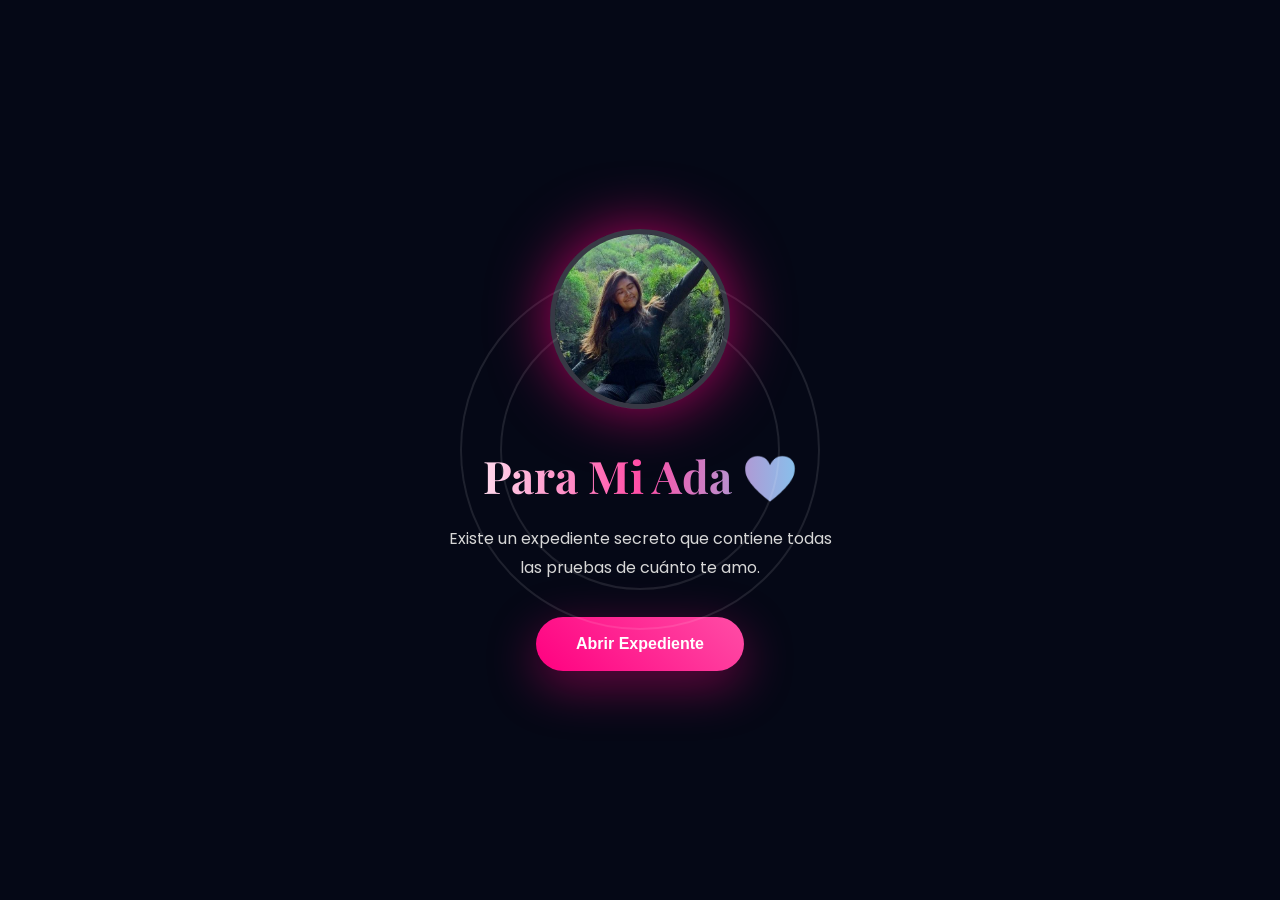
<file: index.html>
<!DOCTYPE html>
<html lang="es">
<head>
  <meta charset="UTF-8" />
  <meta name="viewport" content="width=device-width, initial-scale=1.0" />
  <title>Expediente del Amor</title>

  <link rel="preconnect" href="https://fonts.googleapis.com">
  <link rel="preconnect" href="https://fonts.gstatic.com" crossorigin>
  <link href="https://fonts.googleapis.com/css2?family=Poppins:wght@300;400;500;600;700&family=Playfair+Display:wght@700&display=swap" rel="stylesheet">

  <link rel="stylesheet" href="css/styles.css" />
</head>
<body>

  <div class="hearts-container" id="heartsContainer"></div>
  <div class="flowers-container" id="flowersContainer"></div>
  <canvas id="fireworks"></canvas>

  <div class="particles" id="particles"></div>

  <div class="intro-screen" id="introScreen">

    <div class="intro-content">

      <div class="intro-ring"></div>
      <div class="intro-ring2"></div>

      <img
        src="assets/img/adaprincipal.jpeg"
        class="intro-photo"
        alt="Ada"
      >

      <h2 class="intro-title">Para Mi Ada ❤️</h2>

      <p class="intro-text">
        Existe un expediente secreto que contiene todas las pruebas de cuánto te amo.
      </p>

      <button type="button" class="enter-btn" onclick="openExperience()">
        Abrir Expediente
      </button>

    </div>

  </div>

  <main id="mainContent" style="display:none;">

    <header>

      <div>

        <div class="badge">
          Expediente Clasificado • Caso #LOVE_FOREVER 10-05-2026
        </div>

        <h1>
          <span id="typingText"></span>
        </h1>

        <p class="subtitle">
          Entre códigos, sueños, juicios y proyectos...
          llegaste a convertirte en la persona más especial de mi vida.
        </p>

        <div class="countdown">

          <div class="count-box">
            <h3 id="days">00</h3>
            <span>Días</span>
          </div>

          <div class="count-box">
            <h3 id="hours">00</h3>
            <span>Horas</span>
          </div>

          <div class="count-box">
            <h3 id="minutes">00</h3>
            <span>Min</span>
          </div>

          <div class="count-box">
            <h3 id="seconds">00</h3>
            <span>Seg</span>
          </div>

        </div>

        <p id="countdownMessage" class="countdown-msg" hidden></p>

        <div class="btns">

          <button type="button" class="btn btn-primary" onclick="scrollToSection('historia')">
            Nuestra Historia
          </button>

          <button type="button" class="btn btn-secondary" onclick="showMessage()">
            Abrir Evidencia
          </button>

          <a href="adas.html" class="btn btn-secondary btn-link">
            AdaTok ✨
          </a>

        </div>

      </div>

    </header>

    <section id="historia">

      <h2 class="title">Nuestra Historia</h2>

      <p class="desc">
        Cada momento contigo se convirtió en una prueba más de que el amor verdadero sí existe.
      </p>

      <div class="glass timeline">

        <div class="timeline-item reveal">
          <div class="time">Inicio</div>
          <h3>El primer mensaje</h3>
          <p>Lo que parecía algo normal terminó cambiando mi vida.</p>
        </div>

        <div class="timeline-item reveal">
          <div class="time">Después</div>
          <h3>Las desveladas</h3>
          <p>Tú estudiando leyes y yo programando, pero siempre juntos.</p>
        </div>
        <div class="timeline-item reveal">
          <div class="time">A veces</div>
          <h3>Los malentendidos</h3>
          <p>
            No todo siempre fue perfecto, hubo momentos difíciles y malentendidos,
            pero incluso en esos días jamás dejé de quererte.
          </p>
        </div>

        <div class="timeline-item reveal">
          <div class="time">Siempre</div>
          <h3>Elegirte a ti</h3>
          <p>
            Aunque discutamos o pensemos diferente algunas veces, mi corazón sigue
            eligiéndote a ti una y otra vez ❤️
          </p>
        </div>

        <div class="timeline-item reveal">
          <div class="time">Ahora</div>
          <h3>Mi persona favorita</h3>
          <p>Tú siempre serás mi lugar seguro ❤️</p>
        </div>

      </div>

    </section>

    <section>

      <h2 class="title">Galería de Fotos</h2>

      <p class="desc">
        Aquí viven algunos de mis recuerdos favoritos contigo.
      </p>

      <div class="gallery">
        <img src="assets/img/ada1.png" alt="Recuerdo 1">
        <img src="assets/img/ada2.png" alt="Recuerdo 2">
        <img src="assets/img/ada3.png" alt="Recuerdo 3">
        <img src="assets/img/image.png" alt="Recuerdo 4">
      </div>

    </section>

    <section id="juego-corazones">

      <h2 class="title">Atrapa corazones Mi vida ❤️</h2>

      <p class="desc">
        En <strong>30 segundos</strong>, mueve la canasta con el mouse o el dedo y atrapa todos los corazones que puedas.
        Al terminar verás cuántos recolectaste para reclamar tu premio.
      </p>

      <div class="glass reveal">

        <div class="heart-game-hud">
          <span>Tiempo: <span id="gameTimeLeft">30</span> s</span>
          <span>Corazones: <span id="gameScore">0</span></span>
        </div>

        <div class="heart-game-area" id="heartGameArea">
          <div class="heart-catcher" id="heartCatcher"></div>
        </div>

        <div class="btns" style="margin-top:18px;">
          <button type="button" class="btn btn-primary" id="startHeartGame">
            Comenzar juego
          </button>
        </div>

      </div>

    </section>

    <section id="ruleta-comida" class="food-wheel-section">

      <h2 class="title">Ruleta de comida 🍽️</h2>

      <p class="desc">
        Gira la ruleta y descubre qué antojo le toca hoy invitarle.
      </p>

      <div class="glass reveal">

        <div class="food-wheel-wrap">

          <div class="food-pointer" aria-hidden="true"></div>

          <div class="food-wheel" id="foodWheel">
            <div class="food-wheel-inner" id="foodWheelInner">¡Gira la ruleta!</div>
          </div>

        </div>

        <div class="food-spin-row">
          <button type="button" class="btn btn-primary" id="spinFoodBtn">
            Girar ruleta
          </button>
        </div>

        <p class="food-result" id="foodResult">
          Pique, Salchipapa, Kindong, Silpancho, Sopa de maní, Hamburguesa, Ramen o Comida sorpresa… ¿cuál saldrá?
        </p>

      </div>

    </section>
<section>

  <h2 class="title">Nuestro Video</h2>

  <p class="desc">
    Un espacio para guardar recuerdos especiales ❤️
  </p>

  <div class="video-box reveal">

    <iframe
      width="100%"
      height="500"
      src="https://www.youtube.com/embed/PqucPcpNiIA"
      title="YouTube video player"
      frameborder="0"
      allow="accelerometer; autoplay; clipboard-write; encrypted-media; gyroscope; picture-in-picture; web-share"
      allowfullscreen>
    </iframe>

  </div>

</section>

    <section>

      <h2 class="title">¿Por Qué Eres Especial?</h2>

      <div class="cards">

        <div class="card reveal">
          <div class="icon">⚖️</div>
          <h3>Inteligente</h3>
          <p>Tu forma de pensar me inspira cada día.</p>
        </div>

        <div class="card reveal">
          <div class="icon">💻</div>
          <h3>Mi Motivación</h3>
          <p>Tú haces que incluso los días difíciles valgan la pena.</p>
        </div>

        <div class="card reveal">
          <div class="icon">❤️</div>
          <h3>Inolvidable</h3>
          <p>No existe algoritmo capaz de calcular cuánto significas para mí.</p>
        </div>

      </div>

    </section>

    <!-- <section>

      <div class="love-chat reveal">

        <h2 class="title">Chat del Amor IA ❤️</h2>

        <div class="chat-message">
          👩‍⚖️ Ada: ¿Por qué me amas?
        </div>

        <div class="chat-message">
          👨‍💻 Tú: Porque incluso en mis peores días, tú haces que todo tenga sentido.
        </div>

        <div class="chat-message">
          🤖 IA del Amor: Compatibilidad detectada: 100% ❤️
        </div>

      </div>

    </section> -->

    <section>

      <div class="glass reveal">

        <h2 class="title">Carta Digital</h2>

        <p class="letter">
          Hoy no solo cumple años una futura gran abogada...
          también cumple años la mujer que logró cambiar mi vida.
          <br><br>
          Gracias por cada sonrisa, cada consejo y cada momento.
          <br><br>
          Feliz cumpleaños mi amor ❤️
        </p>

      </div>

    </section>

    <section>

      <div class="quote reveal">
        “Después de analizar todas las pruebas,
        el tribunal del corazón ha determinado que
        <span class="highlight">eres el amor de mi vida.</span>”
      </div>

      <p class="music-intro reveal">Nuestra canción ❤️ — reproduce el video para escucharla.</p>

      <div class="youtube-box reveal">
        <iframe
          src="https://www.youtube.com/embed/7XPmRUp_Yf4"
          title="YouTube video player"
          allow="accelerometer; autoplay; clipboard-write; encrypted-media; gyroscope; picture-in-picture; web-share"
          allowfullscreen
        ></iframe>
      </div>

    </section>

    <footer>

      <div class="final-box reveal">

        <h2>Veredicto Final</h2>

        <p>
          Declarada culpable de robarse mi corazón para siempre ❤️
        </p>

      </div>

    </footer>

  </main>

  <div class="game-overlay" id="heartGameOverlay" role="dialog" aria-modal="true" aria-labelledby="overlayHeartTitle">

    <div class="game-overlay-card">

      <h3 id="overlayHeartTitle">¡Tiempo cumplido!</h3>

      <p>
        Recolectaste <strong><span id="overlayHeartScore">0</span></strong> corazones.
        Enseña este resultado para reclamar tu premio ❤️🎁
      </p>

      <button type="button" class="btn btn-primary" id="closeHeartOverlay">
        Cerrar
      </button>

    </div>

  </div>

  <div class="evidence-overlay" id="evidenceOverlay" role="dialog" aria-modal="true" aria-labelledby="evidenceModalTitle">

    <div class="evidence-overlay-backdrop" id="evidenceOverlayBackdrop" tabindex="-1" aria-hidden="true"></div>

    <div class="evidence-overlay-panel" role="document">

      <div class="evidence-overlay-inner">

        <div class="evidence-overlay-seal" aria-hidden="true">⚖️</div>

        <h2 id="evidenceModalTitle">Expediente abierto</h2>

        <p class="evidence-overlay-lead">
          ⚖️ Expediente abierto exitosamente. Todas las pruebas han sido revisadas con el corazón.
        </p>

        <p class="evidence-overlay-verdict">
          Resultado final: ella es el amor de tu vida ❤️
        </p>

        <button type="button" class="btn btn-primary" id="closeEvidenceModal">
          Entendido ❤️
        </button>

      </div>

    </div>

  </div>

  <script src="js/main.js" defer></script>

</body>
</html>
</file>
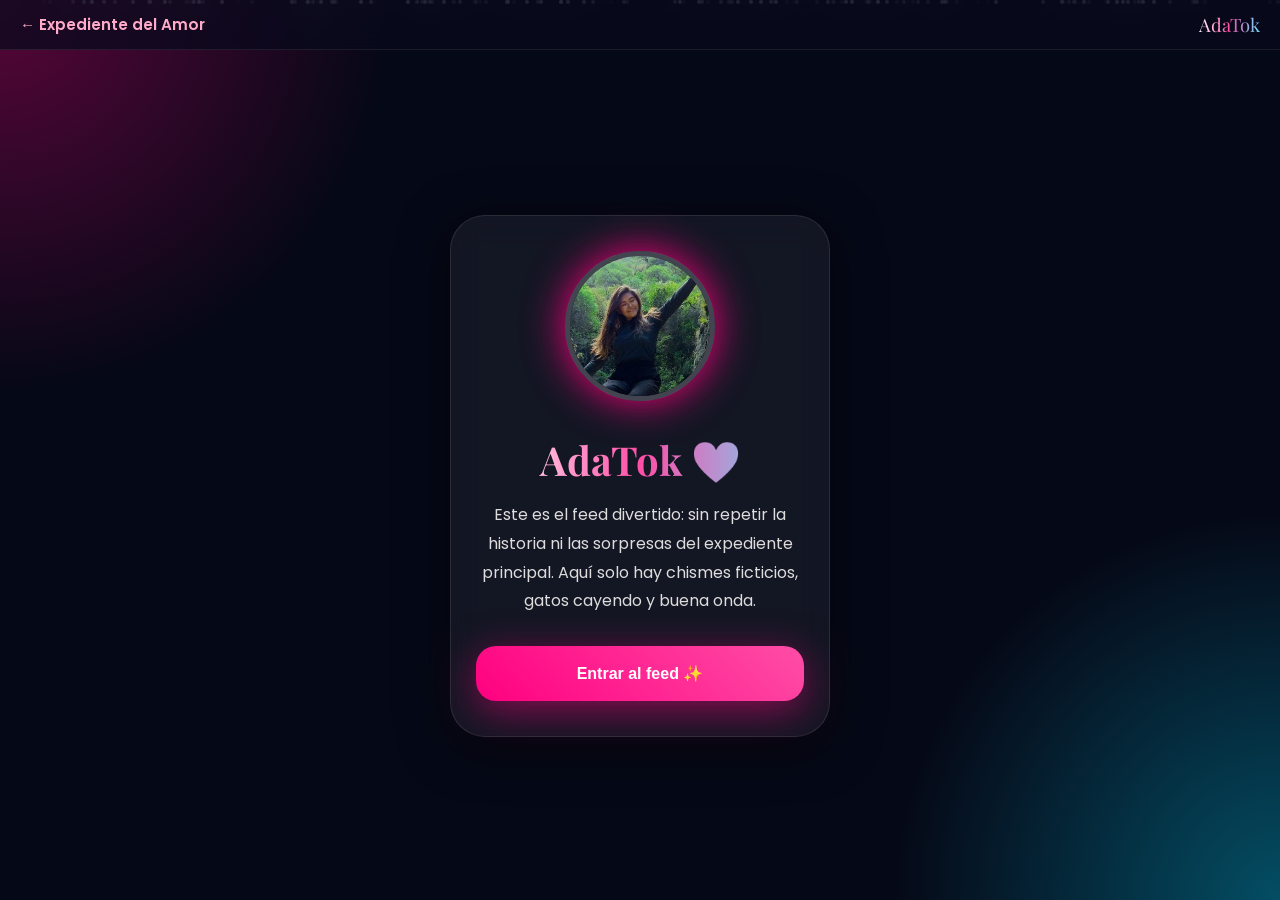
<file: adas.html>
<!DOCTYPE html>
<html lang="es">
<head>
  <meta charset="UTF-8">
  <meta name="viewport" content="width=device-width, initial-scale=1.0">
  <title>AdaTok ❤️ — Feed lateral</title>

  <link rel="preconnect" href="https://fonts.googleapis.com">
  <link rel="preconnect" href="https://fonts.gstatic.com" crossorigin>
  <link href="https://fonts.googleapis.com/css2?family=Poppins:wght@300;400;500;600;700&family=Playfair+Display:wght@700&display=swap" rel="stylesheet">

  <link rel="stylesheet" href="css/adastok.css">
</head>
<body class="adatok">

  <nav class="adatok-nav" aria-label="Navegación">
    <a href="index.html">← Expediente del Amor</a>
    <span class="adatok-nav-brand">AdaTok</span>
  </nav>

  <div class="particles" id="particles"></div>
  <div class="cats" id="cats"></div>

  <section class="intro" id="intro">

    <div class="intro-card">

      <img
        src="assets/img/adaprincipal.jpeg"
        class="profile"
        alt="Ada"
      >

      <h1>AdaTok ❤️</h1>

      <p>
        Este es el feed divertido: sin repetir la historia ni las sorpresas del expediente principal.
        Aquí solo hay chismes ficticios, gatos cayendo y buena onda.
      </p>

      <button type="button" class="start-btn" onclick="startExperience()">
        Entrar al feed ✨
      </button>

    </div>

  </section>

  <main class="feed" id="feed">

    <section class="screen">

      <div class="glass">

        <h2 class="screen-title typing" id="typing"></h2>

        <p>
          Contenido exclusivo de esta página: nada de galería, carta ni música aquí — eso está en el Expediente del Amor ❤️
        </p>

        <div class="chips">
          <div class="chip">🐱 Gatos mode</div>
          <div class="chip">😂 Chismes fake</div>
          <div class="chip">📱 Feed paralelo</div>
        </div>

      </div>

    </section>

    <section class="screen">

      <div class="glass">

        <h2 class="screen-title">Último Chisme Confirmado 😂</h2>

        <div class="gossip-card">
          🚨 Fuentes cercanas informan que una abogada extremadamente hermosa fue vista robándose el corazón de un ingeniero de sistemas.
        </div>

        <div class="gossip-card">
          🐱 Se sospecha que también es culpable de amar gatos y pasar horas viendo TikTok.
        </div>

        <div class="gossip-card">
          ❤️ El sospechoso afirma que la amará para siempre.
        </div>

      </div>

    </section>

    <section class="screen">

      <div class="glass">

        <h2 class="screen-title">Mascota Virtual 🐱</h2>

        <div class="cat-box">

          <div class="cat-avatar">🐱</div>

          <div>
            <h3>Michi del feed</h3>
            <p>
              Dice que aquí solo hay buena vibra — para lo emotivo ya tienes el otro enlace ❤️
            </p>
          </div>

        </div>

      </div>

    </section>

    <section class="screen">

      <div class="glass cta-card">

        <p>
          ¿Quieres la historia completa, fotos, vídeo, ruleta, juego y la canción?
          <br><br>
          Todo eso vive en la página principal del expediente.
        </p>

        <a href="index.html" class="start-btn">Ir al Expediente del Amor ❤️</a>

      </div>

    </section>

  </main>

  <script>

    function startExperience(){
      document.getElementById('intro').style.display='none';
      document.getElementById('feed').style.display='block';
      typeText();
    }

    const text = 'Modo AdaTok ✨\\nFeed paralelo activado';
    let i = 0;

    function typeText(){

      const target = document.getElementById('typing');

      const interval = setInterval(()=>{

        if(text.charAt(i) === '\\'){
          i++;
          target.innerHTML += '<br>';
        }else{
          target.innerHTML += text.charAt(i);
        }

        i++;

        if(i >= text.length){
          clearInterval(interval);
        }

      },80);

    }

    const particles = document.getElementById('particles');

    for(let j=0;j<150;j++){

      const particle = document.createElement('div');
      particle.classList.add('particle');

      particle.style.left = Math.random()*100 + 'vw';
      particle.style.animationDuration = (Math.random()*10+5)+'s';
      particle.style.opacity = Math.random();

      particles.appendChild(particle);

    }

    const cats = document.getElementById('cats');

    setInterval(()=>{

      const cat = document.createElement('div');
      cat.className = 'cat';
      cat.innerHTML = '🐱';
      cat.style.left = Math.random()*100 + 'vw';
      cat.style.animationDuration = (Math.random()*5+5)+'s';

      cats.appendChild(cat);

      setTimeout(()=>{
        cat.remove();
      },10000);

    },900);

  </script>

</body>
</html>
</file>
<file: css/styles.css>
*{
  margin:0;
  padding:0;
  box-sizing:border-box;
  scroll-behavior:smooth;
}

body{
  font-family:'Poppins',sans-serif;
  background:#050816;
  color:white;
  overflow-x:hidden;
}

body::before{
  content:'';
  position:fixed;
  inset:0;
  background:
    radial-gradient(circle at top left,#ff008055,transparent 25%),
    radial-gradient(circle at bottom right,#00d9ff55,transparent 25%),
    #050816;
  z-index:-2;
}

#fireworks{
  position:fixed;
  inset:0;
  width:100%;
  height:100%;
  pointer-events:none;
  z-index:0;
}

.hearts-container,
.flowers-container{
  position:fixed;
  inset:0;
  pointer-events:none;
  overflow:hidden;
  z-index:1;
}

.heart,
.flower{
  position:absolute;
  font-size:20px;
  animation:fall linear forwards;
  opacity:.8;
}

@keyframes fall{
  from{
    transform:translateY(-10vh) rotate(0deg);
  }
  to{
    transform:translateY(110vh) rotate(360deg);
  }
}

.countdown{
  margin-top:25px;
  display:flex;
  justify-content:center;
  gap:15px;
  flex-wrap:wrap;
}

.count-box{
  background:rgba(255,255,255,.06);
  border:1px solid rgba(255,255,255,.1);
  padding:15px 20px;
  border-radius:20px;
  min-width:72px;
  backdrop-filter:blur(10px);
}

.count-box h3{
  font-size:1.8rem;
  color:#ff4da6;
}

.countdown-msg{
  margin-top:18px;
  font-size:1.15rem;
  color:#66e0ff;
  font-weight:600;
}

.love-chat{
  margin-top:30px;
  background:rgba(255,255,255,.05);
  border-radius:25px;
  padding:25px;
  border:1px solid rgba(255,255,255,.1);
}

.chat-message{
  margin-bottom:15px;
  padding:12px 15px;
  border-radius:15px;
  background:rgba(255,255,255,.05);
}

.youtube-box{
  margin-top:25px;
  border-radius:20px;
  overflow:hidden;
  box-shadow:0 10px 40px rgba(0,0,0,.4);
  position:relative;
  padding-bottom:56.25%;
  height:0;
  max-width:720px;
  margin-left:auto;
  margin-right:auto;
}

.youtube-box iframe{
  position:absolute;
  inset:0;
  width:100%;
  height:100%;
  border:0;
}

.particles{
  position:fixed;
  inset:0;
  overflow:hidden;
  z-index:-1;
}

.particle{
  position:absolute;
  width:4px;
  height:4px;
  background:white;
  border-radius:50%;
  opacity:.5;
  animation:float 10s linear infinite;
}

@keyframes float{
  from{ transform:translateY(100vh); }
  to{ transform:translateY(-10vh); }
}

.intro-screen{
  position:fixed;
  inset:0;
  display:flex;
  align-items:center;
  justify-content:center;
  background:#050816;
  z-index:9999;
  overflow:hidden;
  padding:20px;
}

.intro-content{
  position:relative;
  text-align:center;
  width:100%;
  max-width:400px;
}

.intro-ring,
.intro-ring2{
  position:absolute;
  border-radius:50%;
  border:2px solid rgba(255,255,255,.1);
  top:50%;
  left:50%;
  transform:translate(-50%,-50%);
  animation:spin 12s linear infinite;
}

.intro-ring{
  width:280px;
  height:280px;
}

.intro-ring2{
  width:360px;
  height:360px;
  animation-direction:reverse;
}

@keyframes spin{
  from{ transform:translate(-50%,-50%) rotate(0deg); }
  to{ transform:translate(-50%,-50%) rotate(360deg); }
}

.intro-photo{
  width:180px;
  height:180px;
  object-fit:cover;
  border-radius:50%;
  border:5px solid rgba(255,255,255,.2);
  box-shadow:0 0 60px rgba(255,0,128,.7);
  position:relative;
  z-index:2;
  animation:floatPhoto 3s ease-in-out infinite;
}

@keyframes floatPhoto{
  0%,100%{ transform:translateY(0px); }
  50%{ transform:translateY(-15px); }
}

.intro-title{
  margin-top:30px;
  font-size:2.8rem;
  font-family:'Playfair Display',serif;
  background:linear-gradient(to right,#ffffff,#ff4da6,#66e0ff);
  -webkit-background-clip:text;
  background-clip:text;
  -webkit-text-fill-color:transparent;
}

.intro-text{
  margin-top:20px;
  color:#d7d7d7;
  line-height:1.8;
}

.enter-btn{
  margin-top:35px;
  border:none;
  padding:18px 40px;
  border-radius:50px;
  cursor:pointer;
  color:white;
  font-weight:700;
  font-size:1rem;
  background:linear-gradient(45deg,#ff0080,#ff4da6);
  box-shadow:0 15px 50px rgba(255,0,128,.4);
  animation:pulse 2s infinite;
}

@keyframes pulse{
  0%{ transform:scale(1); }
  50%{ transform:scale(1.05); }
  100%{ transform:scale(1); }
}

header{
  min-height:100vh;
  display:flex;
  align-items:center;
  justify-content:center;
  text-align:center;
  padding:30px 6%;
}

.badge{
  display:inline-block;
  padding:10px 20px;
  border-radius:50px;
  background:rgba(255,255,255,.05);
  border:1px solid rgba(255,255,255,.1);
  backdrop-filter:blur(10px);
  margin-bottom:25px;
  animation:glow 2s infinite alternate;
}

@keyframes glow{
  from{ box-shadow:0 0 10px rgba(255,0,128,.3); }
  to{ box-shadow:0 0 30px rgba(255,0,128,.8); }
}

h1{
  font-size:4.5rem;
  line-height:1.1;
  font-family:'Playfair Display',serif;
  background:linear-gradient(to right,#fff,#ff4da6,#66e0ff);
  -webkit-background-clip:text;
  background-clip:text;
  -webkit-text-fill-color:transparent;
  min-height:180px;
}

.subtitle{
  margin-top:20px;
  color:#d5d5d5;
  line-height:1.9;
  font-size:1.1rem;
}

.btns{
  display:flex;
  justify-content:center;
  gap:15px;
  margin-top:35px;
  flex-wrap:wrap;
}

.btn{
  border:none;
  border-radius:50px;
  padding:16px 30px;
  cursor:pointer;
  font-weight:600;
  transition:.4s;
}

.btn:hover{
  transform:translateY(-5px);
}

.btn-primary{
  background:linear-gradient(45deg,#ff0080,#ff4da6);
  color:white;
  box-shadow:0 15px 50px rgba(255,0,128,.4);
}

.btn-secondary{
  background:rgba(255,255,255,.06);
  color:white;
  border:1px solid rgba(255,255,255,.1);
}

.btn:disabled{
  opacity:.45;
  cursor:not-allowed;
  transform:none;
}

section{
  padding:100px 6%;
}

.title{
  text-align:center;
  font-size:2.6rem;
  margin-bottom:15px;
  font-family:'Playfair Display',serif;
}

.desc{
  text-align:center;
  color:#cfcfcf;
  line-height:1.8;
  max-width:700px;
  margin:0 auto 50px;
}

.glass{
  background:rgba(255,255,255,.05);
  border:1px solid rgba(255,255,255,.1);
  backdrop-filter:blur(12px);
  border-radius:30px;
  padding:30px;
}

.timeline{
  display:grid;
  gap:20px;
}

.timeline-item{
  background:rgba(255,255,255,.04);
  border-radius:25px;
  padding:25px;
  transition:.4s;
}

.timeline-item:hover{
  transform:translateY(-8px);
}

.time{
  color:#ff4da6;
  font-weight:700;
  margin-bottom:10px;
}

.gallery{
  display:grid;
  grid-template-columns:1fr 1fr;
  gap:15px;
}

.gallery img{
  width:100%;
  height:250px;
  object-fit:cover;
  border-radius:25px;
  transition:.4s;
  box-shadow:0 10px 30px rgba(0,0,0,.4);
}

.gallery img:hover{
  transform:scale(1.04);
}

.video-box{
  background:rgba(255,255,255,.05);
  border-radius:30px;
  padding:20px;
  border:1px solid rgba(255,255,255,.1);
}

video{
  width:100%;
  border-radius:20px;
}

.cards{
  display:grid;
  grid-template-columns:1fr;
  gap:20px;
}

.card{
  background:rgba(255,255,255,.05);
  border-radius:25px;
  padding:30px;
  border:1px solid rgba(255,255,255,.1);
  transition:.4s;
}

.card:hover{
  transform:translateY(-10px);
}

.icon{
  font-size:3rem;
  margin-bottom:15px;
}

.letter{
  line-height:2;
  color:#e5e5e5;
}

.quote{
  text-align:center;
  font-size:1.7rem;
  line-height:1.8;
  font-family:'Playfair Display',serif;
}

.highlight{
  color:#ff4da6;
}

.music-intro{
  text-align:center;
  color:#cfcfcf;
  margin-top:15px;
  margin-bottom:10px;
}

/* Ruleta de comida */
.food-wheel-section .glass{
  max-width:520px;
  margin:0 auto;
}

.food-wheel-wrap{
  position:relative;
  margin:28px auto 22px;
  width:min(280px,85vw);
  height:min(280px,85vw);
}

.food-pointer{
  position:absolute;
  top:-8px;
  left:50%;
  transform:translateX(-50%);
  width:0;
  height:0;
  border-left:14px solid transparent;
  border-right:14px solid transparent;
  border-top:22px solid #ff4da6;
  z-index:3;
  filter:drop-shadow(0 2px 6px rgba(0,0,0,.4));
}

.food-wheel{
  width:100%;
  height:100%;
  border-radius:50%;
  border:8px solid rgba(255,255,255,.12);
  background:conic-gradient(
    #ff008055 0deg 45deg,
    #00d9ff44 45deg 90deg,
    #ff4da655 90deg 135deg,
    #66e0ff44 135deg 180deg,
    #ff008055 180deg 225deg,
    #00d9ff44 225deg 270deg,
    #ff4da655 270deg 315deg,
    #66e0ff44 315deg 360deg
  );
  display:flex;
  align-items:center;
  justify-content:center;
  font-size:2.4rem;
  transition:transform 4.5s cubic-bezier(.12,.85,.15,1);
  box-shadow:0 0 50px rgba(255,0,128,.25);
  position:relative;
  z-index:1;
}

.food-wheel-inner{
  pointer-events:none;
  text-align:center;
  padding:12px;
  font-size:.95rem;
  font-weight:600;
  color:#fff;
  text-shadow:0 1px 8px rgba(0,0,0,.6);
  line-height:1.35;
}

.food-spin-row{
  display:flex;
  justify-content:center;
  margin-top:10px;
}

.food-result{
  margin-top:22px;
  text-align:center;
  font-size:1.15rem;
  min-height:3.2em;
  color:#e8e8e8;
}

/* Mini juego corazones */
.heart-game-hud{
  display:flex;
  justify-content:space-between;
  align-items:center;
  flex-wrap:wrap;
  gap:12px;
  margin-bottom:14px;
  font-weight:600;
  color:#ffccd9;
}

.heart-game-area{
  position:relative;
  height:320px;
  border-radius:25px;
  background:rgba(255,255,255,.05);
  overflow:hidden;
  border:1px solid rgba(255,255,255,.1);
  touch-action:none;
  cursor:grab;
}

.heart-game-area:active{
  cursor:grabbing;
}

.heart-catcher{
  position:absolute;
  bottom:14px;
  width:96px;
  height:38px;
  border-radius:22px;
  background:linear-gradient(45deg,#ff0080,#ff4da6);
  box-shadow:0 8px 24px rgba(255,0,128,.45);
  transform:translateX(-50%);
  left:50%;
  pointer-events:none;
  z-index:5;
}

.heart-catcher::after{
  content:'♥';
  position:absolute;
  inset:0;
  display:flex;
  align-items:center;
  justify-content:center;
  font-size:1.1rem;
  opacity:.9;
}

.falling-heart{
  position:absolute;
  font-size:28px;
  line-height:1;
  user-select:none;
  pointer-events:none;
  z-index:4;
  filter:drop-shadow(0 2px 4px rgba(0,0,0,.35));
}

.game-overlay{
  position:fixed;
  inset:0;
  background:rgba(5,8,22,.88);
  display:flex;
  align-items:center;
  justify-content:center;
  z-index:10000;
  padding:24px;
  opacity:0;
  visibility:hidden;
  transition:opacity .35s ease,visibility .35s ease;
}

.game-overlay.open{
  opacity:1;
  visibility:visible;
}

.game-overlay-card{
  background:rgba(255,255,255,.08);
  border:1px solid rgba(255,255,255,.14);
  border-radius:28px;
  padding:36px 28px;
  max-width:420px;
  text-align:center;
  backdrop-filter:blur(14px);
}

.game-overlay-card h3{
  font-family:'Playfair Display',serif;
  font-size:1.85rem;
  margin-bottom:14px;
  color:#ff4da6;
}

.game-overlay-card p{
  color:#e5e5e5;
  line-height:1.75;
  margin-bottom:22px;
}

.evidence-overlay{
  position:fixed;
  inset:0;
  z-index:10050;
  display:flex;
  align-items:center;
  justify-content:center;
  padding:24px;
  opacity:0;
  visibility:hidden;
  pointer-events:none;
  transition:opacity .4s ease,visibility .4s ease;
}

.evidence-overlay.open{
  opacity:1;
  visibility:visible;
  pointer-events:auto;
}

.evidence-overlay-backdrop{
  position:absolute;
  inset:0;
  background:rgba(5,8,22,.82);
  backdrop-filter:blur(8px);
}

.evidence-overlay-panel{
  position:relative;
  max-width:440px;
  width:100%;
  padding:2px;
  border-radius:32px;
  background:linear-gradient(135deg,#ff0080,#ff4da6,#66e0ff,#ff0080);
  background-size:300% 300%;
  animation:evidenceGlow 8s ease infinite;
  box-shadow:0 25px 80px rgba(255,0,128,.35),0 0 0 1px rgba(255,255,255,.08) inset;
}

@keyframes evidenceGlow{
  0%,100%{ background-position:0% 50%; }
  50%{ background-position:100% 50%; }
}

.evidence-overlay-inner{
  background:linear-gradient(165deg,rgba(18,22,48,.97),rgba(8,10,28,.98));
  border-radius:30px;
  padding:38px 28px 34px;
  text-align:center;
  border:1px solid rgba(255,255,255,.1);
}

.evidence-overlay-seal{
  width:88px;
  height:88px;
  margin:0 auto 18px;
  border-radius:50%;
  display:flex;
  align-items:center;
  justify-content:center;
  font-size:2.6rem;
  background:radial-gradient(circle at 30% 25%,rgba(255,255,255,.15),transparent 45%),rgba(255,0,128,.12);
  border:2px solid rgba(255,77,166,.45);
  box-shadow:0 0 40px rgba(255,0,128,.25),inset 0 0 20px rgba(255,255,255,.06);
  animation:evidencePulse 3s ease-in-out infinite;
}

@keyframes evidencePulse{
  0%,100%{ transform:scale(1); box-shadow:0 0 40px rgba(255,0,128,.25); }
  50%{ transform:scale(1.04); box-shadow:0 0 55px rgba(255,77,166,.45); }
}

.evidence-overlay-inner h2{
  font-family:'Playfair Display',serif;
  font-size:1.75rem;
  margin-bottom:12px;
  background:linear-gradient(to right,#fff,#ffaac8,#a8f0ff);
  -webkit-background-clip:text;
  background-clip:text;
  -webkit-text-fill-color:transparent;
}

.evidence-overlay-lead{
  color:#c8c8d4;
  font-size:1rem;
  line-height:1.65;
  margin-bottom:18px;
}

.evidence-overlay-verdict{
  font-size:1.2rem;
  font-weight:600;
  color:#ff4da6;
  line-height:1.6;
  margin-bottom:28px;
  padding:16px 14px;
  border-radius:18px;
  background:rgba(255,0,128,.08);
  border:1px solid rgba(255,77,166,.25);
}

.evidence-overlay-inner .btn{
  min-width:200px;
}

.btn-link{
  display:inline-flex;
  align-items:center;
  justify-content:center;
  text-decoration:none;
}

footer{
  padding:80px 6%;
  text-align:center;
}

.final-box{
  padding:50px 30px;
  border-radius:30px;
  background:linear-gradient(135deg,rgba(255,0,128,.12),rgba(0,217,255,.1));
  border:1px solid rgba(255,255,255,.1);
}

.reveal{
  opacity:0;
  transform:translateY(80px);
  transition:1s;
}

.reveal.active{
  opacity:1;
  transform:translateY(0);
}

@media(max-width:768px){

  h1{
    font-size:2.7rem;
    min-height:120px;
  }

  .intro-title{
    font-size:2.2rem;
  }

  .gallery{
    grid-template-columns:1fr;
  }

  .gallery img{
    height:300px;
  }

  .quote{
    font-size:1.3rem;
  }

}
</file>
<file: css/adastok.css>
*{
  margin:0;
  padding:0;
  box-sizing:border-box;
}

body.adatok{
  font-family:'Poppins',sans-serif;
  background:#050816;
  overflow-x:hidden;
  color:white;
  padding-top:52px;
}

body.adatok::before{
  content:'';
  position:fixed;
  inset:0;
  background:
    radial-gradient(circle at top left,#ff008055,transparent 25%),
    radial-gradient(circle at bottom right,#00d9ff55,transparent 25%),
    #050816;
  z-index:-3;
}

.adatok-nav{
  position:fixed;
  top:0;
  left:0;
  right:0;
  z-index:200;
  display:flex;
  align-items:center;
  justify-content:space-between;
  gap:16px;
  padding:12px 20px;
  background:rgba(8,10,28,.75);
  backdrop-filter:blur(14px);
  border-bottom:1px solid rgba(255,255,255,.08);
}

.adatok-nav a{
  color:#ffaac8;
  text-decoration:none;
  font-weight:600;
  font-size:.95rem;
  transition:color .25s;
}

.adatok-nav a:hover{
  color:#fff;
}

.adatok-nav-brand{
  font-family:'Playfair Display',serif;
  font-size:1.15rem;
  background:linear-gradient(to right,#fff,#ff4da6,#66e0ff);
  -webkit-background-clip:text;
  background-clip:text;
  -webkit-text-fill-color:transparent;
}

.particles{
  position:fixed;
  inset:0;
  overflow:hidden;
  z-index:-2;
}

.particle{
  position:absolute;
  width:4px;
  height:4px;
  border-radius:50%;
  background:white;
  opacity:.5;
  animation:float 10s linear infinite;
}

@keyframes float{
  from{ transform:translateY(100vh); }
  to{ transform:translateY(-10vh); }
}

.cats{
  position:fixed;
  inset:0;
  pointer-events:none;
  overflow:hidden;
  z-index:-1;
}

.cat{
  position:absolute;
  font-size:28px;
  animation:fallCat linear forwards;
}

@keyframes fallCat{
  from{
    transform:translateY(-10vh) rotate(0deg);
  }
  to{
    transform:translateY(120vh) rotate(360deg);
  }
}

.intro{
  min-height:calc(100vh - 52px);
  display:flex;
  justify-content:center;
  align-items:center;
  text-align:center;
  padding:25px;
  position:relative;
}

.intro-card{
  width:100%;
  max-width:380px;
  background:rgba(255,255,255,.06);
  border:1px solid rgba(255,255,255,.1);
  backdrop-filter:blur(15px);
  border-radius:35px;
  padding:35px 25px;
  box-shadow:0 10px 50px rgba(0,0,0,.5);
  animation:show 1s ease;
}

@keyframes show{
  from{
    opacity:0;
    transform:translateY(50px);
  }
  to{
    opacity:1;
    transform:translateY(0);
  }
}

.profile{
  width:150px;
  height:150px;
  object-fit:cover;
  border-radius:50%;
  border:5px solid rgba(255,255,255,.2);
  box-shadow:0 0 40px #ff0080;
  animation:pulse 3s infinite;
}

@keyframes pulse{
  0%,100%{ transform:scale(1); }
  50%{ transform:scale(1.06); }
}

.intro h1{
  margin-top:25px;
  font-size:2.5rem;
  font-family:'Playfair Display',serif;
  background:linear-gradient(to right,#fff,#ff4da6,#66e0ff);
  -webkit-background-clip:text;
  background-clip:text;
  -webkit-text-fill-color:transparent;
}

.intro p{
  margin-top:15px;
  line-height:1.8;
  color:#ddd;
}

.start-btn{
  margin-top:30px;
  width:100%;
  padding:18px;
  border:none;
  border-radius:20px;
  background:linear-gradient(45deg,#ff0080,#ff4da6);
  color:white;
  font-size:1rem;
  font-weight:700;
  cursor:pointer;
  box-shadow:0 10px 40px rgba(255,0,128,.5);
  text-decoration:none;
  display:inline-block;
  text-align:center;
}

.feed{
  display:none;
}

.screen{
  min-height:85vh;
  padding:25px;
  display:flex;
  flex-direction:column;
  justify-content:center;
  position:relative;
}

.glass{
  background:rgba(255,255,255,.06);
  border:1px solid rgba(255,255,255,.1);
  backdrop-filter:blur(14px);
  border-radius:30px;
  padding:25px;
}

.screen-title{
  font-size:2.3rem;
  line-height:1.2;
  margin-bottom:20px;
  font-family:'Playfair Display',serif;
}

.typing{
  min-height:120px;
  font-family:'Playfair Display',serif;
  background:linear-gradient(to right,#fff,#ff4da6,#66e0ff);
  -webkit-background-clip:text;
  background-clip:text;
  -webkit-text-fill-color:transparent;
}

.chips{
  display:flex;
  gap:10px;
  flex-wrap:wrap;
  margin-top:20px;
}

.chip{
  padding:10px 18px;
  border-radius:50px;
  background:rgba(255,255,255,.08);
  border:1px solid rgba(255,255,255,.1);
}

.gossip-card{
  margin-top:20px;
  padding:20px;
  border-radius:25px;
  background:linear-gradient(135deg,#ff008020,#00d9ff20);
  border:1px solid rgba(255,255,255,.1);
}

.cat-box{
  display:flex;
  align-items:center;
  gap:15px;
  margin-top:20px;
  padding:20px;
  border-radius:25px;
  background:rgba(255,255,255,.05);
}

.cat-avatar{
  font-size:4rem;
  animation:floatCat2 2s ease-in-out infinite;
}

@keyframes floatCat2{
  0%,100%{ transform:translateY(0); }
  50%{ transform:translateY(-10px); }
}

.cta-card{
  text-align:center;
  font-size:1.15rem;
  line-height:1.75;
  color:#ddd;
}

.cta-card p{
  margin-bottom:22px;
}

.cta-card .start-btn{
  width:auto;
  padding:16px 28px;
}
</file>
